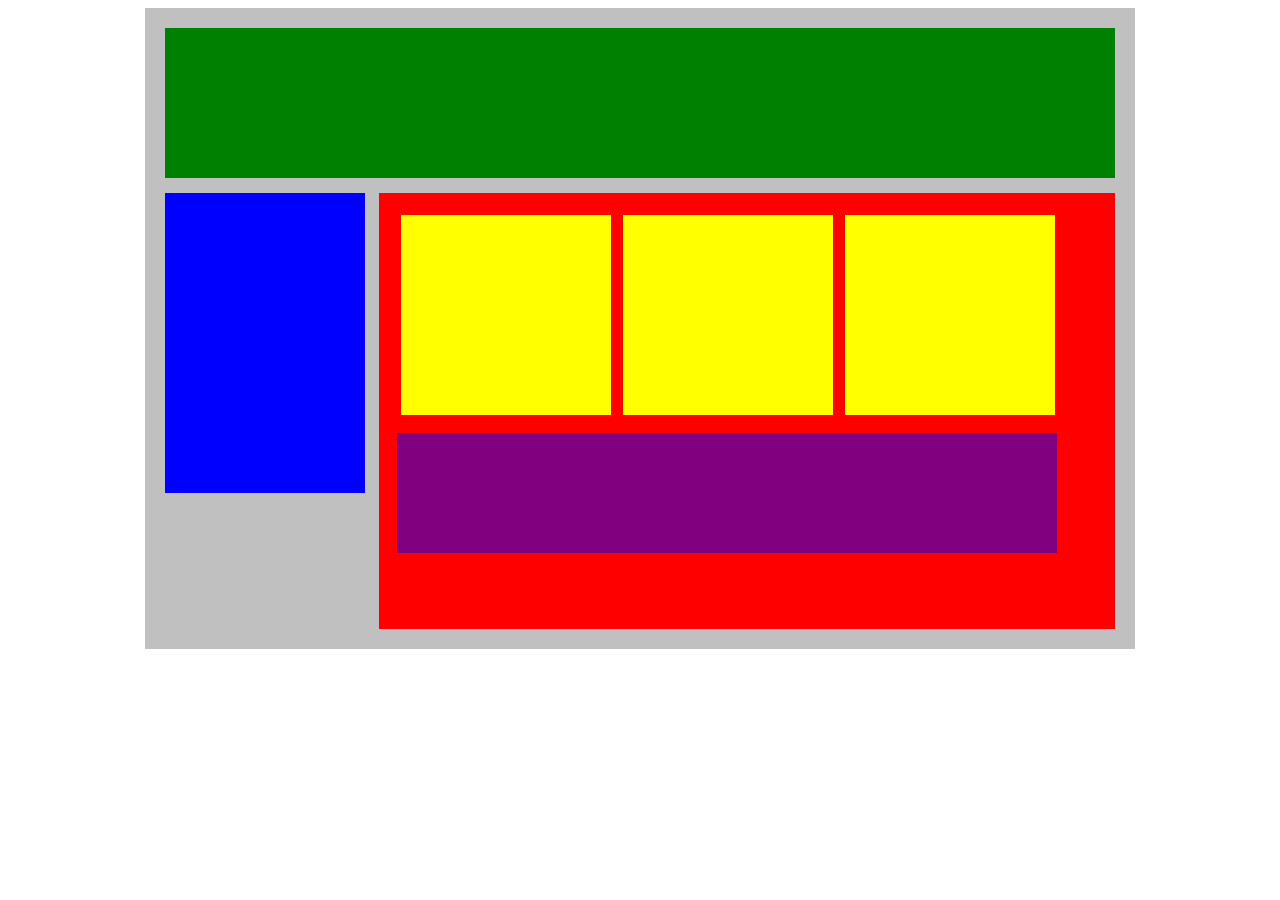
<file: web-fun/CSS/box model plotting our blocks/index.html>
<!DOCTYPE html>
<html lang="en">
<head>
    <title>Position Practice</title>
    <link rel="stylesheet" type="text/css" href="style.css">
</head>
<body>
    <div class="container">
        <div class="top-nav"></div>
        <div class="side-nav"></div>
        <div class="main">
            <div class="sub-content"></div>
            <div class="sub-content"></div>
            <div class="sub-content"></div>
            <div id="advertisement"></div>
        </div>
    </div>
</body>
</html>
</file>
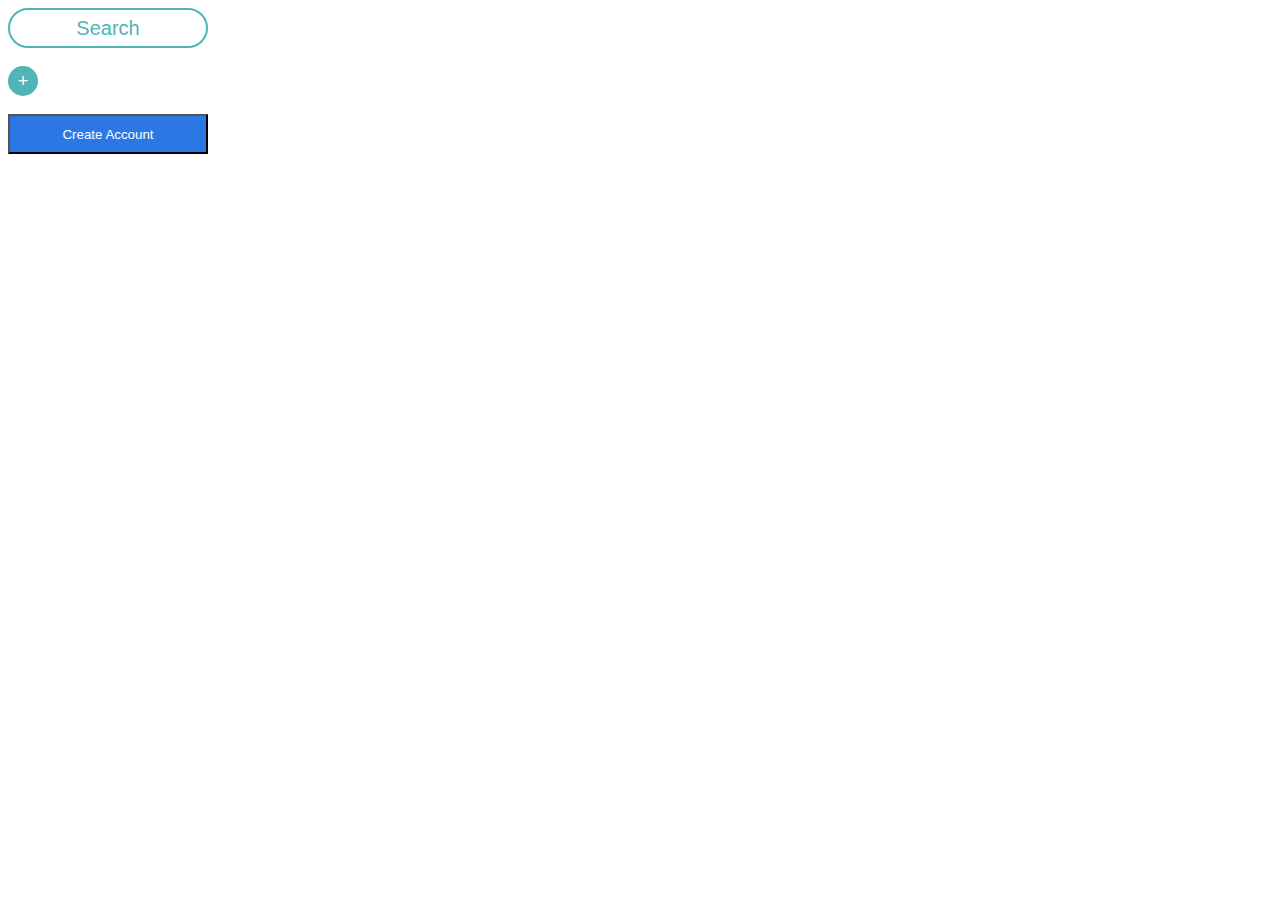
<file: web-fun/CSS/Box model, Button up/index.html>
<!DOCTYPE html>
<html lang="en">
<head>
    <meta charset="UTF-8">
    <meta name="viewport" content="width=device-width, initial-scale=1.0">
    <title>Styled Buttons</title>
    <link rel="stylesheet" href="style.css">
</head>
<body>
    <button class="search-button">Search</button>
    <br><br>
    <button class="circle-button">+</button>
    <br><br>
    <button class="create-account">Create Account</button>

</body>
</html>
</file>
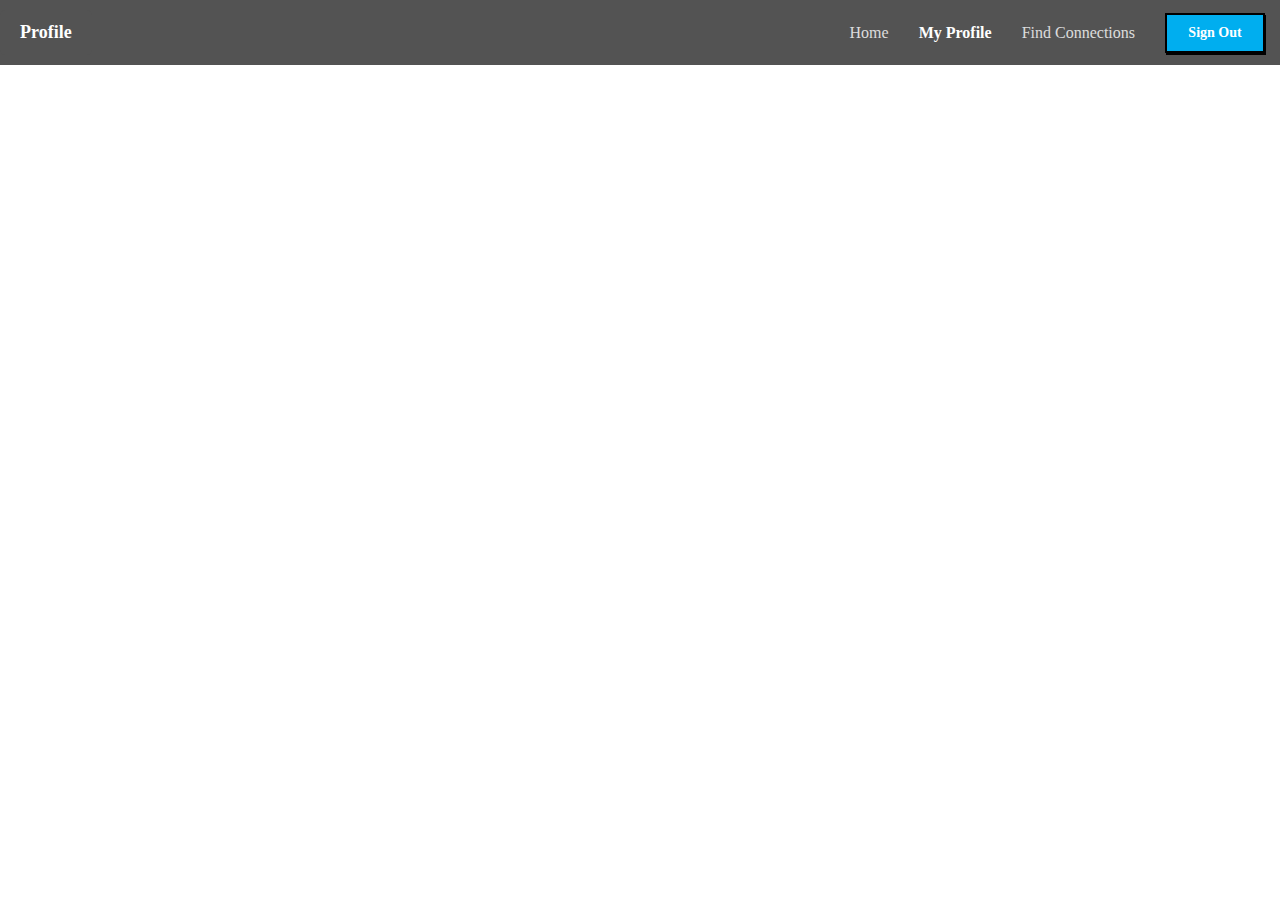
<file: web-fun/CSS/flex navbar/index.html>
<!DOCTYPE html>
<html lang="en">
<head>
    <meta charset="UTF-8">
    <meta name="viewport" content="width=device-width, initial-scale=1.0">
    <title>Navigation Bar</title>
    <link href="https://fonts.googleapis.com/css2?family=Roboto:wght@400;700&display=swap" rel="stylesheet">
   <link rel="stylesheet" href="styles.css">
</head>
<body>

    <div class="nav-container">
        <div class="nav">
            <h1 class="nav-title">Profile</h1>
            <ul class="nav-links">
                <li><a href="#">Home</a></li>
                <li><a href="#" class="active">My Profile</a></li>
                <li><a href="#">Find Connections</a></li>
                <li><button class="btn">Sign Out</button></li>
            </ul>
        </div>
    </div>

</body>
</html>
</file>
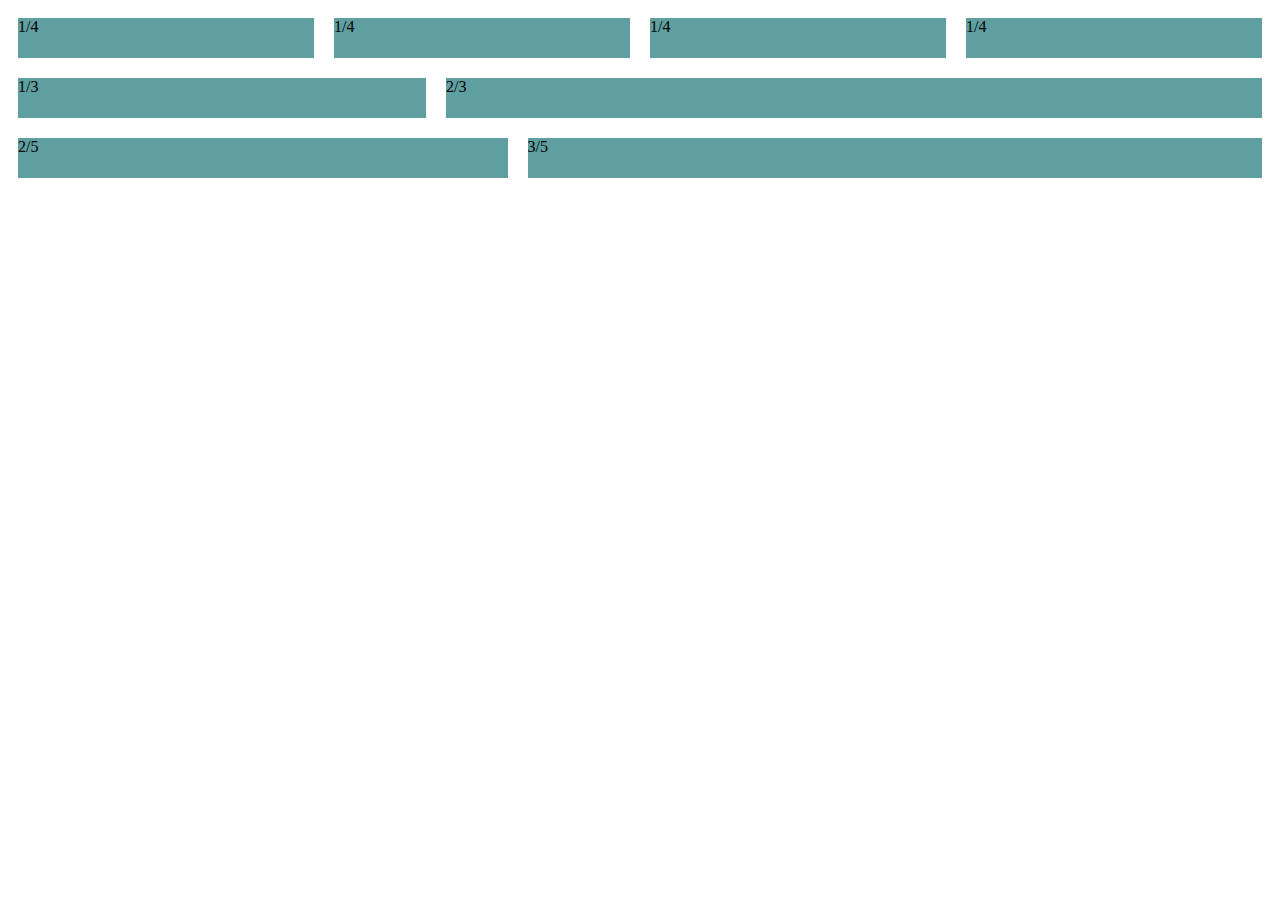
<file: web-fun/CSS/flex-iable/index.html>
<!DOCTYPE html>
<html lang="en">
<head>
    <meta charset="UTF-8">
    <meta name="viewport" content="width=device-width, initial-scale=1.0">
    <title>flexiable columns</title>
    <link rel="stylesheet" href="style.css">
</head>
<body>
    <div class="row">
        <div class="col">1/4</div>
        <div class="col">1/4</div>
        <div class="col">1/4</div>
        <div class="col">1/4</div>
    </div>  
    <div class="row">
        <div class="col">1/3</div> 
        <div class="col-2">2/3</div>
    </div>
    <div class="row">
        <div class="col-2">2/5</div>
        <div class="col-3">3/5</div>
    </div>
</body>
</html>
</file>
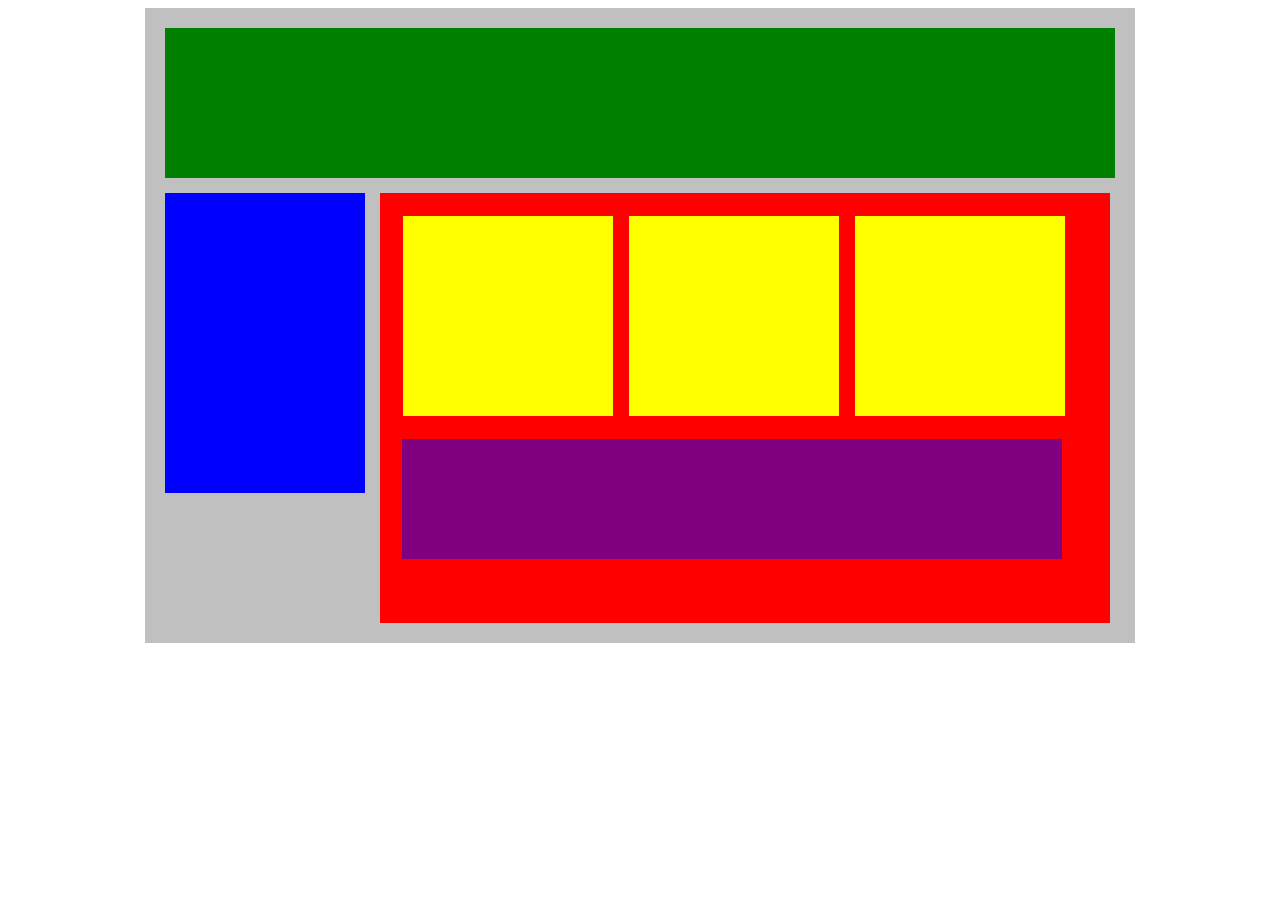
<file: web-fun/CSS/flex/index.html>
<!DOCTYPE html>
<html lang="en">
 
<head>
    <meta charset="UTF-8">
    <meta name="viewport" content="width=device-width, initial-scale=1.0">
    <title>Document</title>
    <link rel="stylesheet" href="style.css">
 
</head>
 
<body>
 
    <div class="container">
        <div class="top-nav"></div>
        <div class="row">
            <div class="side-nav"></div>
            <div class="main">
                <div class="row">
                    <div class="sub-content"></div>
                    <div class="sub-content"></div>
                    <div class="sub-content"></div>
                </div>
                <div id="advertisement"></div>
            </div>
        </div>
    </div>
 
 
 
 
</body>
 
</html>
</file>
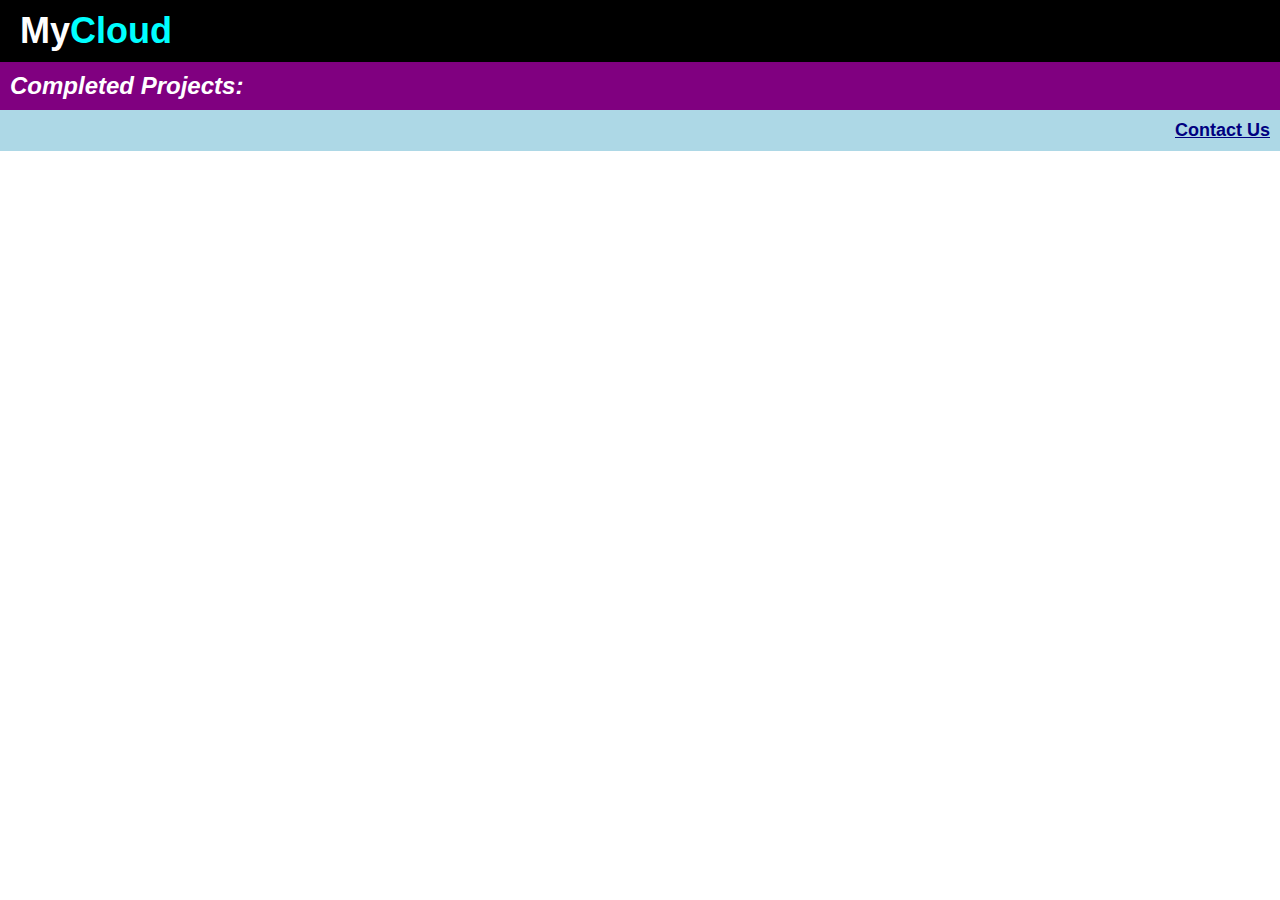
<file: web-fun/CSS/styling/index.html>
<!DOCTYPE html>
<html lang="en">
<head>
    <meta charset="UTF-8">
    <meta name="viewport" content="width=device-width, initial-scale=1.0">
    <title>MyCloud</title>
    <link rel="stylesheet" href="styles.css">
</head>
<body>
    <div class="header">
        <h1>My<span class="cloud">Cloud</span></h1>
    </div>
    <div class="projects">
        <h2><em>Completed Projects:</em></h2>
    </div>
    <div class="contact">
        <a href="#">Contact Us</a>
    </div>
</body>
</html>
</file>
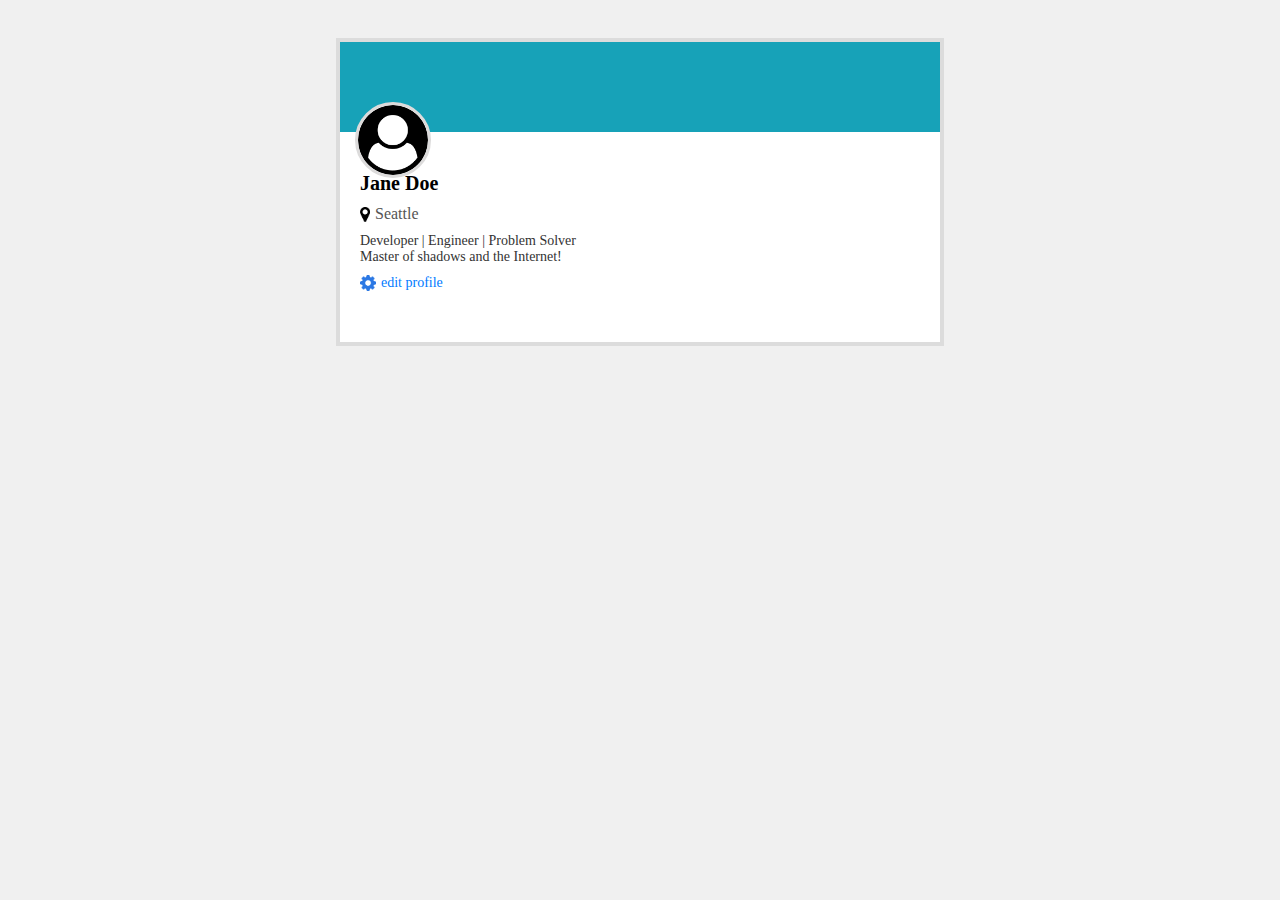
<file: web-fun/CSS/usercard/index.html>
<!DOCTYPE html>
<html lang="en">
<head>
    <meta charset="UTF-8">
    <meta name="viewport" content="width=device-width, initial-scale=1.0">
    <title>Profile Card</title>
    <link rel="stylesheet" href="style.css">
</head>
<body>
    <div class="profile-card">
        <div class="header"></div>
        <div class="profile-content">
            <div class="avatar"><img src="user-circle.png" alt="Avatar"></div>
            <div class="name">Jane Doe</div>
            <div class="location"><img src="map-marker.png" alt="Location">Seattle</div>
            <div class="bio">Developer | Engineer | Problem Solver<br>Master of shadows and the Internet!</div>
            <a href="#" class="edit-profile"><img src="gear.png" alt="Edit">edit profile</a>
        </div>
    </div>
</body>
</html>
</file>
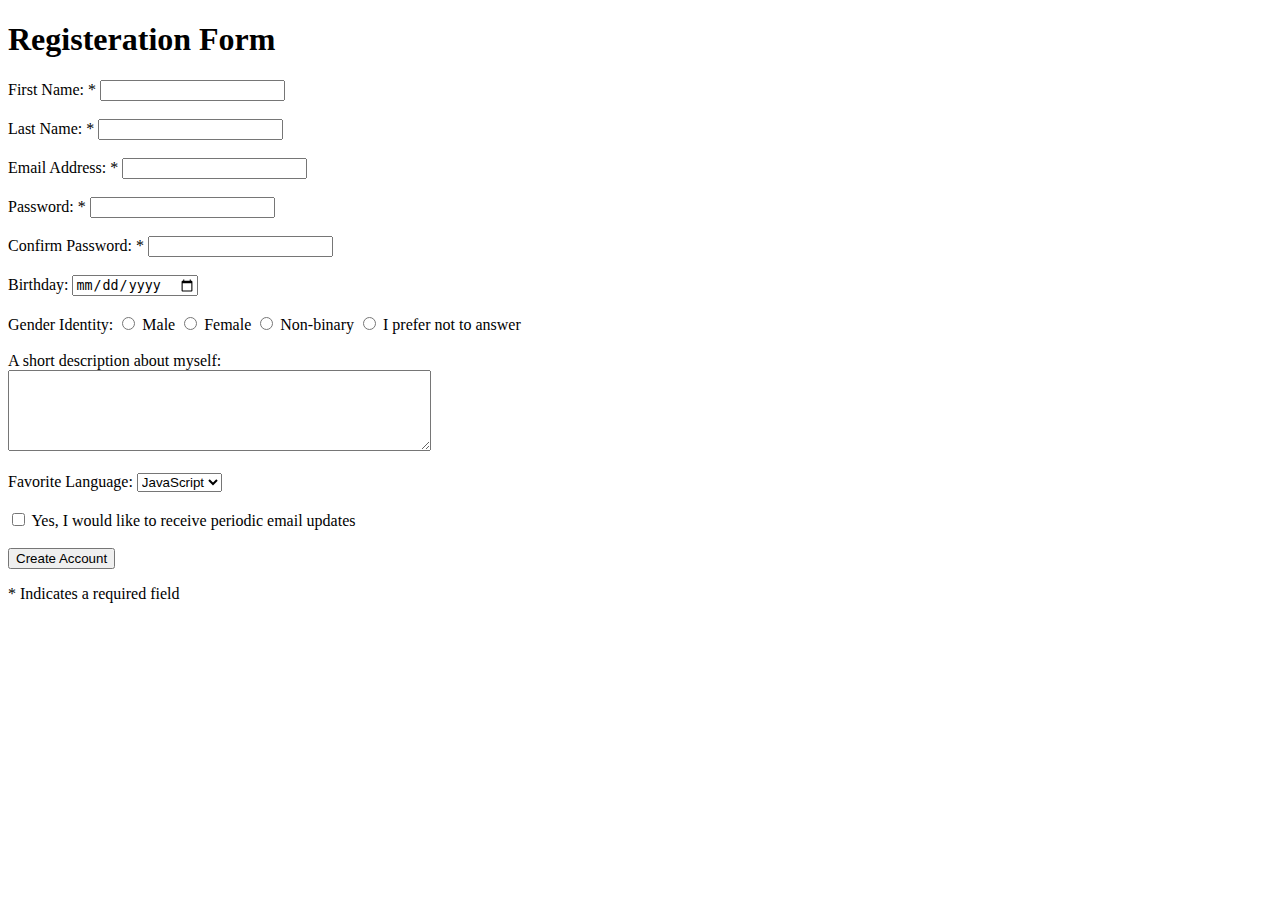
<file: web-fun/HTML/assignment 3/index.html>
<!DOCTYPE html>
<html lang="en">
<head>
    <meta charset="UTF-8">
    <meta name="viewport" content="width=device-width, initial-scale=1.0">
    <title>Registeration Form</title>
</head>
<body>

  <h1> Registeration Form</h1>
  <div>
    <form action="/process" method="post">
        <label for="first-name">First Name: *</label>
        <input type="text" id="first-name" name="first-name" required>
        <br><br>
        <label for="last-name">Last Name: *</label>
        <input type="text" id="last-name" name="last-name" required>
        <br><br>
        <label for="email">Email Address: *</label>
        <input type="email" id="email" name="email" required>
        <br><br>
        <label for="password">Password: *</label>
        <input type="password" id="password" name="password" required>
        <br><br>
        <label for="confirm-password">Confirm Password: *</label>
        <input type="password" id="confirm-password" name="confirm-password" required>
        <br><br>
        <label for="birthday">Birthday:</label>
        <input type="date" id="birthday" name="birthday">
        <br><br>
        <label>Gender Identity:</label>
        <input type="radio" id="male" name="gender" value="Male">
        <label for="male">Male</label>
        <input type="radio" id="female" name="gender" value="Female">
        <label for="female">Female</label>
        <input type="radio" id="non-binary" name="gender" value="Non-binary">
        <label for="non-binary">Non-binary</label>
        <input type="radio" id="no-answer" name="gender" value="Prefer not to answer">
        <label for="no-answer">I prefer not to answer</label>
        <br><br>
        <label for="description">A short description about myself:</label><br>
        <textarea id="description" name="description" rows="5" cols="50"></textarea><br><br>
        
        <label for="language">Favorite Language:</label>
        <select id="language" name="language">
            <option value="JavaScript">JavaScript</option>
        </select>
        <br><br>
        <input type="checkbox" id="updates" name="updates" value="yes">
    
        <label for="updates">Yes, I would like to receive periodic email updates</label>
        <br><br>
        <button type="submit">Create Account</button>
        <p>* Indicates a required field</p>
    </form>  
</div>
</body>
</html>
</file>
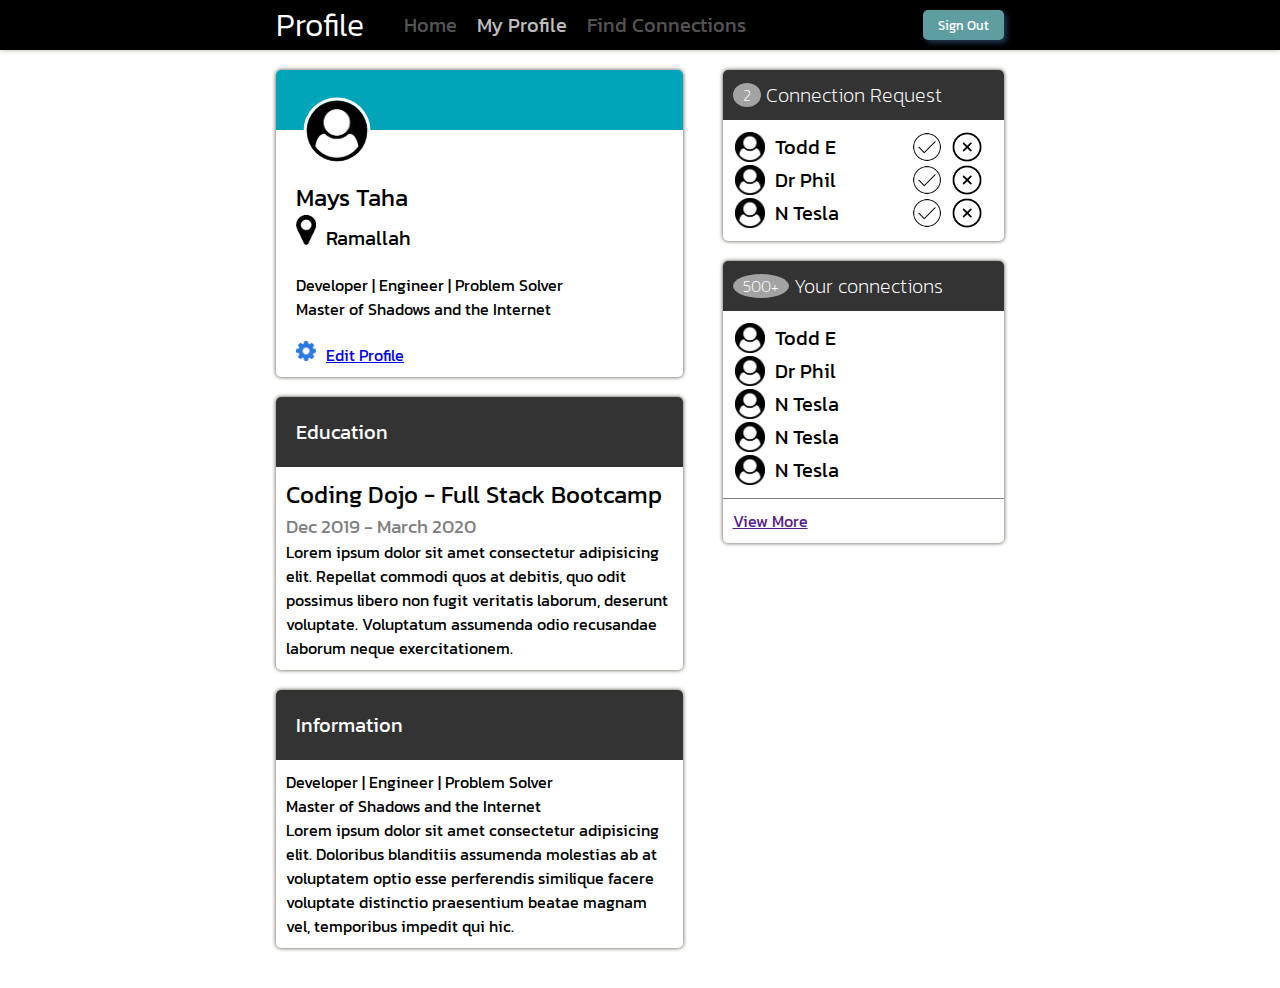
<file: web-fun/JS/profiles/index.html>
<!DOCTYPE html>
<html lang="en">

<head>
    <meta charset="UTF-8">
    <meta name="viewport" content="width=device-width, initial-scale=1.0">
    <link rel="stylesheet" href="style.css">
    <title>Profile</title>
</head>

<body>

    <div class="nav">
        <div class="nav-group">
            <h1 class="nav-title">Profile</h1>
            <div class="nav-links">
                <div><a href="#">Home</a></div>
                <div><a href="#" class="active">My Profile</a></div>
                <div><a href="#">Find Connections</a></div>
            </div>
        </div>
        <div><button class="btn">Sign Out</button></div>
    </div>

    <div class="main">
        <div class="feed">
            <div class="profile-card">
                <img id="profile" src="user-circle.png" alt="user-icon">
                <div class="filler"></div>
                <div class="user-info">
                    <h2>Mays Taha</h2>
                    <div class="location">
                        <img src="map-marker.png" alt="profile_img"><span>Ramallah</span>
                    </div>
                    <p>Developer | Engineer | Problem Solver</p>
                    <p>Master of Shadows and the Internet</p>
                    <div class="footer">
                        <img src="gear.png" alt="settings"><a href="#" onclick="changeName()">Edit Profile</a>
                    </div>
                </div>
            </div>
            <div class="card">
                <div class="filler"><span>Education</span></div>
                <div class="card-info">
                    <h2>Coding Dojo - Full Stack Bootcamp</h2>
                    <h3>Dec 2019 - March 2020</h3>
                    <p>Lorem ipsum dolor sit amet consectetur adipisicing elit. Repellat commodi quos at debitis, quo
                        odit possimus libero non fugit veritatis laborum, deserunt voluptate. Voluptatum assumenda odio
                        recusandae laborum neque exercitationem.</p>
                </div>
            </div>
            <div class="card">
                <div class="filler"><span>Information</span></div>
                <div class="card-info">

                    <p>Developer | Engineer | Problem Solver</p>
                    <p>Master of Shadows and the Internet</p>
                    <p>Lorem ipsum dolor sit amet consectetur adipisicing elit. Doloribus blanditiis assumenda molestias
                        ab at voluptatem optio esse perferendis similique facere voluptate distinctio praesentium beatae
                        magnam vel, temporibus impedit qui hic.</p>

                </div>
            </div>
        </div>
        <div class="side-bar">

            <div class="card">
                <div class="filler">
                    <div class="pin-div" id="connections">2</div>
                    <span>Connection Request</span>
                </div>
                <div class="card-info">
                    <div class="list-item" id="list-item1">
                        <div>
                            <img src="user-circle.png" alt="gear"><span>Todd E</span>
                        </div>
                        <div>
                            <img src="accept.png" alt="accept" onclick="List1(false)"><img src="decline.png" alt="decline" onclick="List1(true)">
                        </div>
                    </div>
                    <div class="list-item" id="list-item2">
                        <div>
                            <img src="user-circle.png" alt="gear"><span>Dr Phil</span>
                        </div>
                        <div>
                            <img src="accept.png" alt="accept" onclick="List2(false)"><img src="decline.png" alt="decline" onclick="List2(true)">
                        </div>
                    </div>
                    <div class="list-item" id="list-item3">
                        <div>
                            <img src="user-circle.png" alt="gear"><span> N Tesla</span>
                        </div>
                        <div>
                            <img src="accept.png" alt="accept" onclick="List3(false)"><img src="decline.png" alt="decline" onclick="List3(true)">
                        </div>
                    </div>
                </div>
            </div>
            <div class="card">
                <div class="filler">
                    <div class="pin-div" id="ur-connections">500+</div>
                    <span>Your connections</span>
                </div>
                <div class="card-info">
                    <div class="list-item">
                        <div>
                            <img src="user-circle.png" alt="gear"><span>Todd E</span>
                        </div>

                    </div>
                    <div class="list-item">
                        <div>
                            <img src="user-circle.png" alt="gear"><span>Dr Phil</span>
                        </div>

                    </div>
                    <div class="list-item">
                        <div>
                            <img src="user-circle.png" alt="gear"><span> N Tesla</span>
                        </div>
                    </div>
                    <div class="list-item">
                        <div>
                            <img src="user-circle.png" alt="gear"><span> N Tesla</span>
                        </div>
                    </div>
                    <div class="list-item">
                        <div>
                            <img src="user-circle.png" alt="gear"><span> N Tesla</span>
                        </div>
                    </div>
                </div>
                <div class="card-footer">
                    <a href="">View More</a>
                </div>
            </div>
        </div>
    </div>

</body>

</html>
</file>
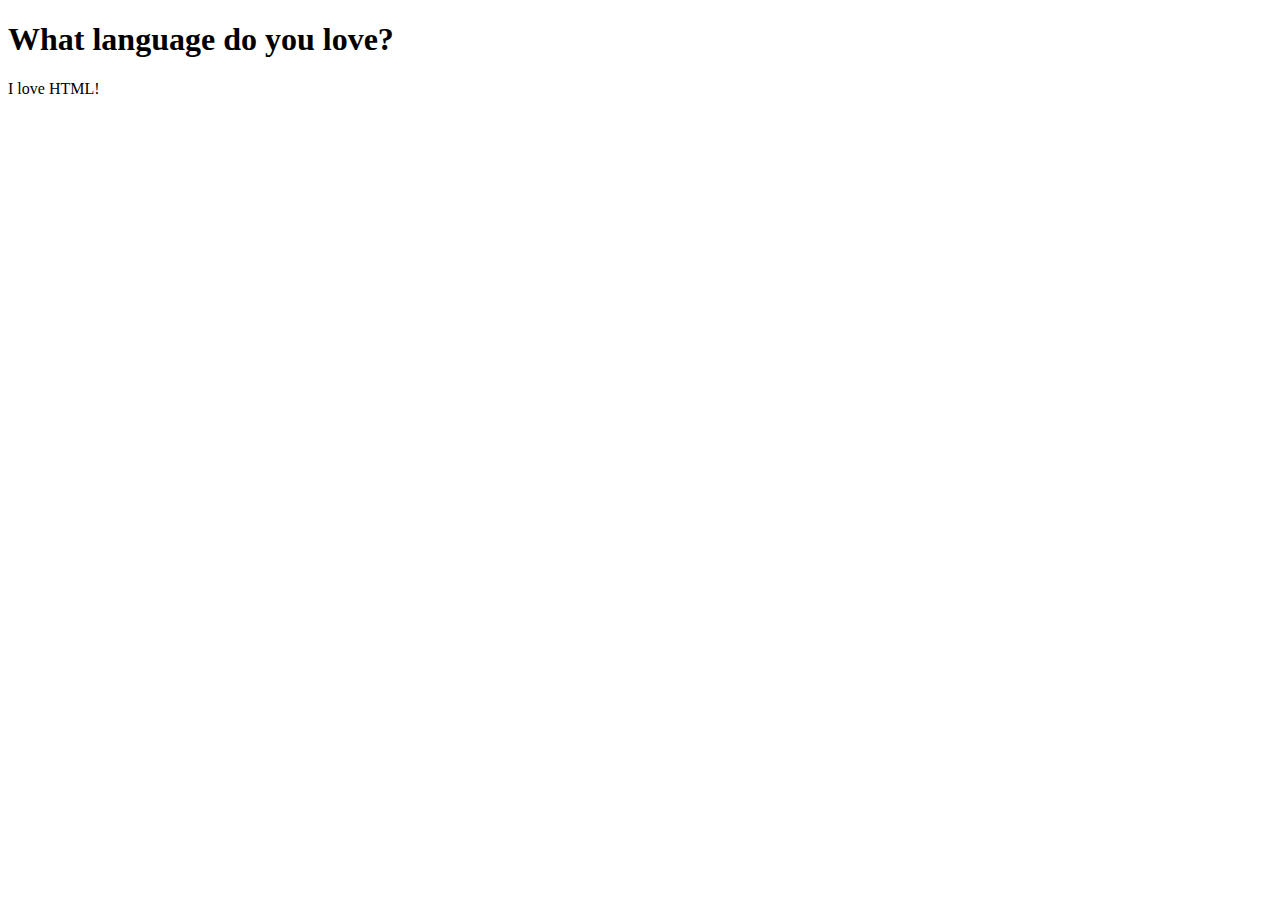
<file: web-fun/HTML/assignment 2/q1.html>
<!DOCTYPE html>
<html lang="en">
<head>
    <meta charset="UTF-8">
    <meta name="viewport" content="width=device-width, initial-scale=1.0">
    <title>Basic I</title>
</head>
<body>
    <h1>What language do you love?</h1>
    <p>I love HTML!</p>
</body>
</html>
</file>
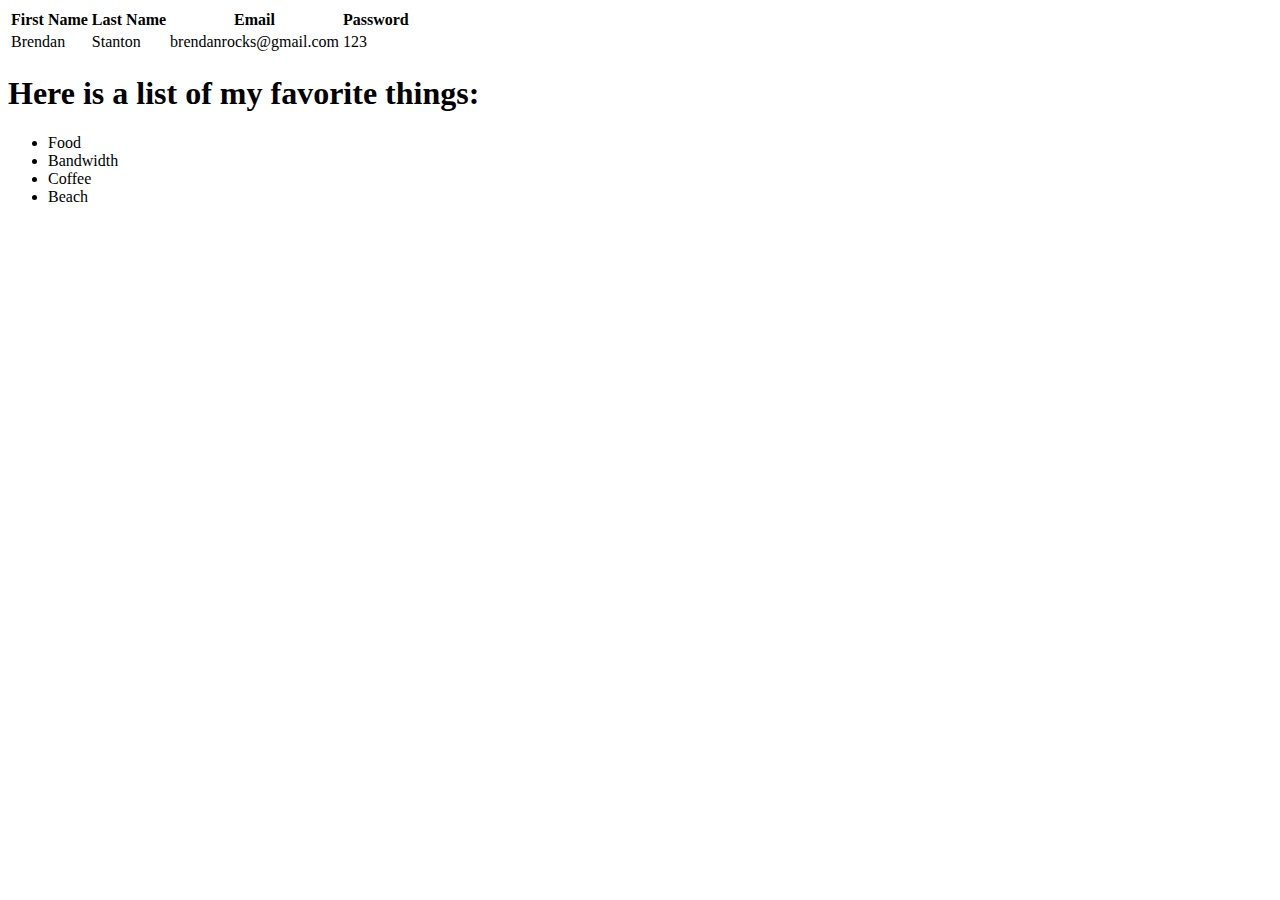
<file: web-fun/HTML/assignment 2/q2.html>
<!DOCTYPE html>
<html lang="en">
<head>
    <meta charset="UTF-8">
    <meta name="viewport" content="width=device-width, initial-scale=1.0">
    <title>Basic II</title>
</head>
<body>

    <table>
        <thead>
            <tr>
                <th>First Name</th>
                <th>Last Name</th>
                <th>Email</th>
                <th>Password</th>
            </tr>
        </thead>
        <tbody>
            <tr>
                <td>Brendan</td>
                <td>Stanton</td>
                <td>brendanrocks@gmail.com</td>
                <td>123</td>
            </tr>
        </tbody>
    </table>

    <h1>Here is a list of my favorite things:</h1>
    <ul>
        <li>Food</li>
        <li>Bandwidth</li>
        <li>Coffee</li>
        <li>Beach</li>
    </ul>

</body>
</html>
</file>
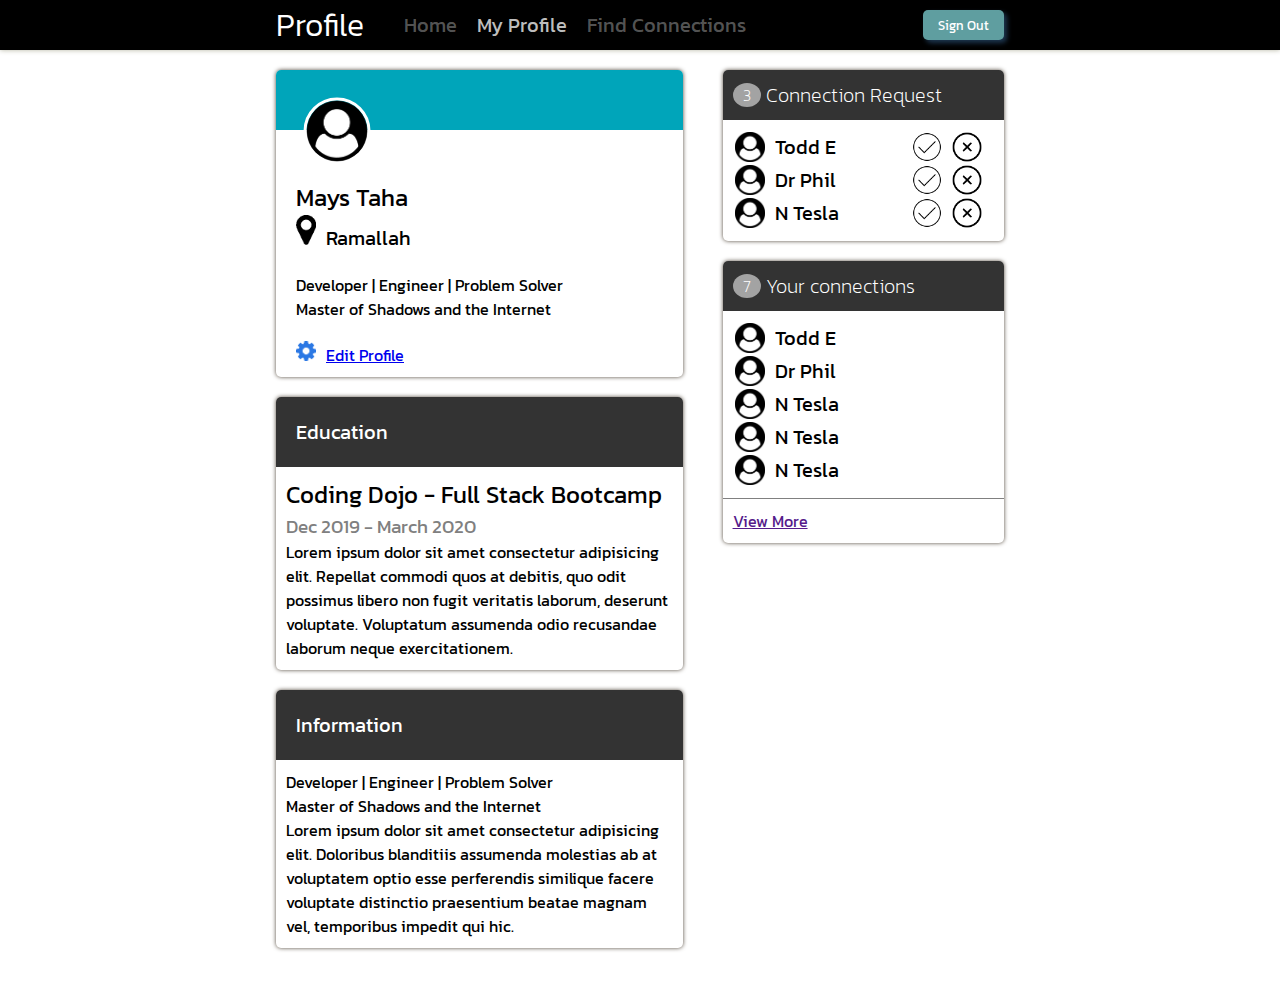
<file: web-fun/JS/Profile Page/ProfilePage.html>
<!DOCTYPE html>
<html lang="en">

<head>
    <meta charset="UTF-8">
    <meta name="viewport" content="width=device-width, initial-scale=1.0">
    <link rel="stylesheet" href="style.css">
    <title>Profile</title>
</head>

<body>

    <div class="nav">
        <div class="nav-group">
            <h1 class="nav-title">Profile</h1>
            <div class="nav-links">
                <div><a href="#">Home</a></div>
                <div><a href="#" class="active">My Profile</a></div>
                <div><a href="#">Find Connections</a></div>
            </div>
        </div>
        <div><button class="btn">Sign Out</button></div>
    </div>

    <div class="main">
        <div class="feed">
            <div class="profile-card">
                <img id="profile" src="icons/user-circle.png" alt="user-icon">
                <div class="filler"></div>
                <div class="user-info">
                    <h2>Mays Taha</h2>
                    <div class="location">
                        <img src="icons/map-marker.png" alt="profile_img"><span>Ramallah</span>
                    </div>
                    <p>Developer | Engineer | Problem Solver</p>
                    <p>Master of Shadows and the Internet</p>
                    <div class="footer">
                        <img src="icons/gear.png" alt="settings"><a href="#" onclick="changeName()">Edit Profile</a>
                    </div>
                </div>
            </div>
            <div class="card">
                <div class="filler"><span>Education</span></div>
                <div class="card-info">
                    <h2>Coding Dojo - Full Stack Bootcamp</h2>
                    <h3>Dec 2019 - March 2020</h3>
                    <p>Lorem ipsum dolor sit amet consectetur adipisicing elit. Repellat commodi quos at debitis, quo
                        odit possimus libero non fugit veritatis laborum, deserunt voluptate. Voluptatum assumenda odio
                        recusandae laborum neque exercitationem.</p>
                </div>
            </div>
            <div class="card">
                <div class="filler"><span>Information</span></div>
                <div class="card-info">

                    <p>Developer | Engineer | Problem Solver</p>
                    <p>Master of Shadows and the Internet</p>
                    <p>Lorem ipsum dolor sit amet consectetur adipisicing elit. Doloribus blanditiis assumenda molestias
                        ab at voluptatem optio esse perferendis similique facere voluptate distinctio praesentium beatae
                        magnam vel, temporibus impedit qui hic.</p>

                </div>
            </div>
        </div>
        <div class="side-bar">

            <div class="card">
                <div class="filler">
                    <div class="pin-div" id="connections">3</div>
                    <span>Connection Request</span>
                </div>
                <div class="card-info">
                    <div class="list-item" id="list-item1">
                        <div>
                            <img src="icons/user-circle.png" alt="gear"><span>Todd E</span>
                        </div>
                        <div>
                            <img src="icons/accept.png" alt="accept" onclick="List1(false)"><img src="icons/decline.png" alt="decline" onclick="List1(true)">
                        </div>
                    </div>
                    <div class="list-item" id="list-item2">
                        <div>
                            <img src="icons/user-circle.png" alt="gear"><span>Dr Phil</span>
                        </div>
                        <div>
                            <img src="icons/accept.png" alt="accept" onclick="List2(false)"><img src="icons/decline.png" alt="decline" onclick="List2(true)">
                        </div>
                    </div>
                    <div class="list-item" id="list-item3">
                        <div>
                            <img src="icons/user-circle.png" alt="gear"><span> N Tesla</span>
                        </div>
                        <div>
                            <img src="icons/accept.png" alt="accept" onclick="List3(false)"><img src="icons/decline.png" alt="decline" onclick="List3(true)">
                        </div>
                    </div>
                </div>
            </div>
            <div class="card">
                <div class="filler">
                    <div class="pin-div" id="ur-connections">7</div>
                    <span>Your connections</span>
                </div>
                <div class="card-info">
                    <div class="list-item">
                        <div>
                            <img src="icons/user-circle.png" alt="gear"><span>Todd E</span>
                        </div>

                    </div>
                    <div class="list-item">
                        <div>
                            <img src="icons/user-circle.png" alt="gear"><span>Dr Phil</span>
                        </div>

                    </div>
                    <div class="list-item">
                        <div>
                            <img src="icons/user-circle.png" alt="gear"><span> N Tesla</span>
                        </div>
                    </div>
                    <div class="list-item">
                        <div>
                            <img src="icons/user-circle.png" alt="gear"><span> N Tesla</span>
                        </div>
                    </div>
                    <div class="list-item">
                        <div>
                            <img src="icons/user-circle.png" alt="gear"><span> N Tesla</span>
                        </div>
                    </div>
                </div>
                <div class="card-footer">
                    <a href="">View More</a>
                </div>
            </div>
        </div>
    </div>


<script src="script.js"></script>
</body>

</html>
</file>
<file: web-fun/CSS/box model plotting our blocks/style.css>
.container {
    width: 950px;
    background-color: silver;
    margin: 0 auto;
    padding: 20px;
}

.top-nav {
    height: 150px;
    width: 100;
    background-color: green;
    margin-bottom: 15px;
}

.side-nav {
    height: 300px;
    width: 200px;
    background-color: blue;
    display: inline-block;
    vertical-align: top;
    margin-right: 10px;
}

.main {
    height: 400px;
    width: 700px;
    background-color: red;
    display: inline-block;
    padding: 18px;
   
}

.sub-content {
    height: 200px;
    width: 210px;
    background-color: yellow;
    display: inline-block;
    margin: 4px ;
    padding: 0px;
}

#advertisement {
    height: 120px;
    width: 660px;
    background-color: purple;
    display: inline-block;
    margin-top: 10px ;
    
  
   }
</file>
<file: web-fun/CSS/Box model, Button up/style.css>
.search-button {
    text-align: center;
    border: 2px solid #50b5b6;
    background-color: transparent;
    color: #50b5b6;
    padding: 5px 15px;
    border-radius: 50px;
    width: 200px;
    height: 40px;
    font-size: 20px;
    
}


.circle-button {
    background-color: #50b5b6;
    color: white;
    border: none;
    border-radius: 50%;
    width: 30px;
    height: 30px;
    font-size: 18px;
    text-align: center;
}


.create-account {
    background-color: #2b78e4;
    color: white;
   outline-color: black;
    width: 200px;
    height: 40px;
}
</file>
<file: web-fun/CSS/flex navbar/styles.css>
* {
    margin: 0;
    padding: 0;
    box-sizing: border-box;
    font-family: cursive;

}


.nav-container {
    background:#535353;
    padding: 10px 0; 
    width: 100%;
}

.nav {
    display: flex;
    align-items: center;
    justify-content: space-between;
  
   
    
}


.nav-title {
    color: white;
    font-size: 18px;
    font-weight: bold;
    background: #535353;
    padding: 12px 20px;
    border-radius: 5px;
   
   
}


.nav-links {
    list-style: none;
    display: flex;
    align-items: center;
}

.nav-links li {
    margin: 0 15px;
}

.nav-links a {
    text-decoration: none;
    color: white;
    font-size: 16px;
    opacity: 0.8;
}

.nav-links a.active {
    font-weight: bold;
    opacity: 1;
}

/* Square Sign Out Button */
.btn {
    background: #00AEEF;
    color: white;
    border: solid 2px black;
    padding: 10px 15px;
    font-size: 14px;
    cursor: pointer;
   width: 100px;
   height: 40px;
    font-weight: bold;
    box-shadow: 1px 2px #000000;

}

.btn:hover {
    background: #008CBA;
}
</file>
<file: web-fun/CSS/flex-iable/style.css>
.row{
    display: flex;
}

.col{
    flex: 1;
    background-color:#5f9fa0;
    width: 80px;
    height: 40px;
    margin: 10px;
}

.col-2{
    flex: 2;
    background-color:#5f9fa0;
    width: 80px;
    height: 40px;
    margin: 10px;
}
.col-3{
    flex: 3;
    background-color:#5f9fa0;
    width: 80px;
    height: 40px;
    margin: 10px;
}
</file>
<file: web-fun/CSS/flex/style.css>
.container{
    width: 950px;
    background-color: silver;
    margin: 0px auto;
    padding: 20px;
}
.top-nav {
    height: 150px;
    background-color: green;
    margin-bottom: 15px;
    display:flex;
 
}
.side-nav {
    height: 300px;
    width: 200px;
    background-color: blue;
}
.main {
    height: 400px;
    width: 700px;
    background-color: red;
    padding: 15px;
    vertical-align: top;
    margin-left: 15px;
    
    }
.sub-content {
    height: 200px;
    width: 210px;
    background-color: yellow;
    margin: 8px;
}
#advertisement {
    height: 120px;
    width: 660px;
    background-color: purple;
    margin-top:15px;
     margin-left: 7px;

}
.row {
    display: flex;
}
</file>
<file: web-fun/CSS/styling/styles.css>
body {
    font-family: 'Comic Sans MS', cursive, sans-serif;
    margin: 0;
    padding: 0;
}

.header {
    background-color: black;
    padding: 10px;
}

.header h1 {
    color: white;
    font-size: 36px;
    margin: 0;
    padding-left: 10px;
}

.cloud {
    color: cyan;
}

.projects {
    background-color: purple;
    padding: 10px;
    text-align: left;
}

.projects h2 {
    color: white;
    font-style: italic;
    font-size: 24px;
    margin: 0;
}

.contact {
    background-color: lightblue;
    padding: 10px;
    text-align: right;
}

.contact a {
    color: navy;
    font-size: 18px;
    text-decoration: underline;
    font-weight: bold;
}
</file>
<file: web-fun/CSS/usercard/style.css>
body {
            font-family: cursive;
            display: flex;
            justify-content: center;
            align-items: center;
            background-color: #f0f0f0;
        }
        .profile-card {
            width: 600px;
            background: white;
            height: 300px;
           border: 4px solid gainsboro;
            overflow:visible;
            text-align: left;
            margin-top: 30px;
        
        }
        .header {
            background: rgb(23 162 184);
            height: 90px;
        }
        .profile-content {
            padding: 20px;
            position: relative;
            text-align: left;
        }
        .avatar {
            width: 70px;
            height: 70px;
            border-radius: 70%;
            background: white;
            
            position: absolute;
            top: -30px;
            left: 15px;
            border: 3px solid rgb(220, 219, 219);
        }
        .avatar img {
            width: 100%;
            height: 100%;
            border-radius: 70%;
        }
        .name {
            font-size: 20px;
            font-weight: bold;
            margin-top: 20px;
            text-align: left;
        }
        .location {
            color: #555;
            margin-top: 10px;
            display: flex;
            align-items: center;
        }
        .location img {
            width: 10px;
            height: 15px;
            margin-right: 5px;
        }
        .bio {
            margin-top: 10px;
            font-size: 14px;
            color: #333;
        }
        .edit-profile {
            margin-top: 10px;
            font-size: 14px;
            color: #007bff;
            text-decoration: none;
            display: flex;
            align-items: center;
        }
        .edit-profile img {
            width: 16px;
            height: 16px;
            margin-right: 5px;
        }
</file>
<file: web-fun/JS/profiles/style.css>
@import url('https://fonts.googleapis.com/css2?family=Kanit:ital,wght@0,100;0,200;0,300;0,400;0,500;0,600;0,700;0,800;0,900;1,100;1,200;1,300;1,400;1,500;1,600;1,700;1,800;1,900&display=swap');
*{
    font-family: Kanit;
    margin: 0px;
    padding: 0px;
    transition: all;
    transition-duration: 100ms;
}
h2,h3{
    font-weight: 400;
}

.feed img{
    width: 20px;
    margin-right: 10px;
}
.side-bar img{
    width: 30px;
    margin-right: 10px;
}

span{
    font-size: 20px;
}

.nav{
    display: flex;
    justify-content: space-between;
    align-items: center;
    padding-inline: 20px;
    background-color: black;
    height: 50px;
    box-shadow: 0px 0px 5px rgb(180, 180, 161) ;
}
.nav-group{
    display: flex;
    justify-content: space-evenly;
    align-items: center;
}

.nav-title{
    font-weight: 300;
    color: white;
    margin-left: 20vw;
    margin-right: 40px;
}

.nav-links{
    display: flex;
    justify-content: space-evenly;
    list-style-type: none;
}

.nav a{
    text-decoration: none;
    margin-right: 20px;
    font-size: 20px;
    color: rgba(240, 240, 240, 0.37);
}
a:hover,a.active{
    color:rgb(189, 189, 189);
}


.btn{
    padding-inline: 15px;
    padding-block: 5px;
    border-radius: 5px;
    background-color: cadetblue;
    color: white;
    border: none;
    box-shadow: 3px 3px 5px rgb(29, 54, 80);
    margin-right: 20vw;
}
.btn:hover{
     background-color: rgb(58, 46, 129);
     cursor: pointer;
}

.profile-card{
    position: relative;
    border-radius: 5px;
    overflow: hidden;
    box-shadow: 0px 0px 4px #52483c;
    margin-bottom: 20px;
}
.card{
    border-radius: 5px;
    overflow: hidden;
    box-shadow: 0px 0px 4px #52483c;
    margin-bottom: 20px;
}
.card div.filler{
    background-color: #333333;
    display: flex;
    align-items: center;
    font-weight: 400;
    padding: 20px;
}

.filler{
    color: white;
}

.side-bar div.card div.filler{
    background-color: #333333;
    display: flex;
    align-items: center;
    font-weight: 200;
    padding: 10px;
}

.profile-card div.filler{
    background-color: #00a5ba;
    display: block;
    padding: 30px;
}

#profile{
    position: absolute;
    top: 20%;
    left: 15%;
    width: 15%;
    border: 3px solid white;
    border-radius: 50%;
    translate: -50% -50%;
}

.user-info{
padding-top: 50px;
padding-inline: 20px;

}
.card-info{
padding: 10px;

}

.footer{
 margin-top: 20px;
 padding-bottom: 10px;
}

.location{
    margin-bottom: 20px;
}
.main{
 margin: 0px auto;
 display: flex;
 width: 60vw;
 justify-content: center;
}

.feed{
    padding: 20px;
    width: 65%;
  
}
.side-bar{
    padding: 20px;
    width: 45%;
}
.list-item{
    margin:2px 2px 3px 2px;
    display: flex;
    align-items: center;
    justify-content: space-between;
}
.list-item div{
    display: flex;
    align-items: center;
    justify-content: space-between;
}
.pin-div{
    padding-inline: 10px;
    background-color: rgb(163, 163, 163);
    text-align: center;
    border-radius: 50%;
    margin: 0 5px 0 0;

}
.card-footer{
    border-top: 1px solid grey;
    padding: 10px;
}

.card-info h3{
   color: grey;
}
</file>
<file: web-fun/JS/Profile Page/style.css>
@import url('https://fonts.googleapis.com/css2?family=Kanit:ital,wght@0,100;0,200;0,300;0,400;0,500;0,600;0,700;0,800;0,900;1,100;1,200;1,300;1,400;1,500;1,600;1,700;1,800;1,900&display=swap');
*{
    font-family: Kanit;
    margin: 0px;
    padding: 0px;
    transition: all;
    transition-duration: 100ms;
}
h2,h3{
    font-weight: 400;
}

.feed img{
    width: 20px;
    margin-right: 10px;
}
.side-bar img{
    width: 30px;
    margin-right: 10px;
}

span{
    font-size: 20px;
}

.nav{
    display: flex;
    justify-content: space-between;
    align-items: center;
    padding-inline: 20px;
    background-color: black;
    height: 50px;
    box-shadow: 0px 0px 5px rgb(180, 180, 161) ;
}
.nav-group{
    display: flex;
    justify-content: space-evenly;
    align-items: center;
}

.nav-title{
    font-weight: 300;
    color: white;
    margin-left: 20vw;
    margin-right: 40px;
}

.nav-links{
    display: flex;
    justify-content: space-evenly;
    list-style-type: none;
}

.nav a{
    text-decoration: none;
    margin-right: 20px;
    font-size: 20px;
    color: rgba(240, 240, 240, 0.37);
}
a:hover,a.active{
    color:rgb(189, 189, 189);
}


.btn{
    padding-inline: 15px;
    padding-block: 5px;
    border-radius: 5px;
    background-color: cadetblue;
    color: white;
    border: none;
    box-shadow: 3px 3px 5px rgb(29, 54, 80);
    margin-right: 20vw;
}
.btn:hover{
     background-color: rgb(58, 46, 129);
     cursor: pointer;
}

.profile-card{
    position: relative;
    border-radius: 5px;
    overflow: hidden;
    box-shadow: 0px 0px 4px #52483c;
    margin-bottom: 20px;
}
.card{
    border-radius: 5px;
    overflow: hidden;
    box-shadow: 0px 0px 4px #52483c;
    margin-bottom: 20px;
}
.card div.filler{
    background-color: #333333;
    display: flex;
    align-items: center;
    font-weight: 400;
    padding: 20px;
}

.filler{
    color: white;
}

.side-bar div.card div.filler{
    background-color: #333333;
    display: flex;
    align-items: center;
    font-weight: 200;
    padding: 10px;
}

.profile-card div.filler{
    background-color: #00a5ba;
    display: block;
    padding: 30px;
}

#profile{
    position: absolute;
    top: 20%;
    left: 15%;
    width: 15%;
    border: 3px solid white;
    border-radius: 50%;
    translate: -50% -50%;
}

.user-info{
padding-top: 50px;
padding-inline: 20px;

}
.card-info{
padding: 10px;

}

.footer{
 margin-top: 20px;
 padding-bottom: 10px;
}

.location{
    margin-bottom: 20px;
}
.main{
 margin: 0px auto;
 display: flex;
 width: 60vw;
 justify-content: center;
}

.feed{
    padding: 20px;
    width: 65%;
  
}
.side-bar{
    padding: 20px;
    width: 45%;
}
.list-item{
    margin:2px 2px 3px 2px;
    display: flex;
    align-items: center;
    justify-content: space-between;
}
.list-item div{
    display: flex;
    align-items: center;
    justify-content: space-between;
}
.pin-div{
    padding-inline: 10px;
    background-color: rgb(163, 163, 163);
    text-align: center;
    border-radius: 50%;
    margin: 0 5px 0 0;

}
.card-footer{
    border-top: 1px solid grey;
    padding: 10px;
}

.card-info h3{
   color: grey;
}
</file>
